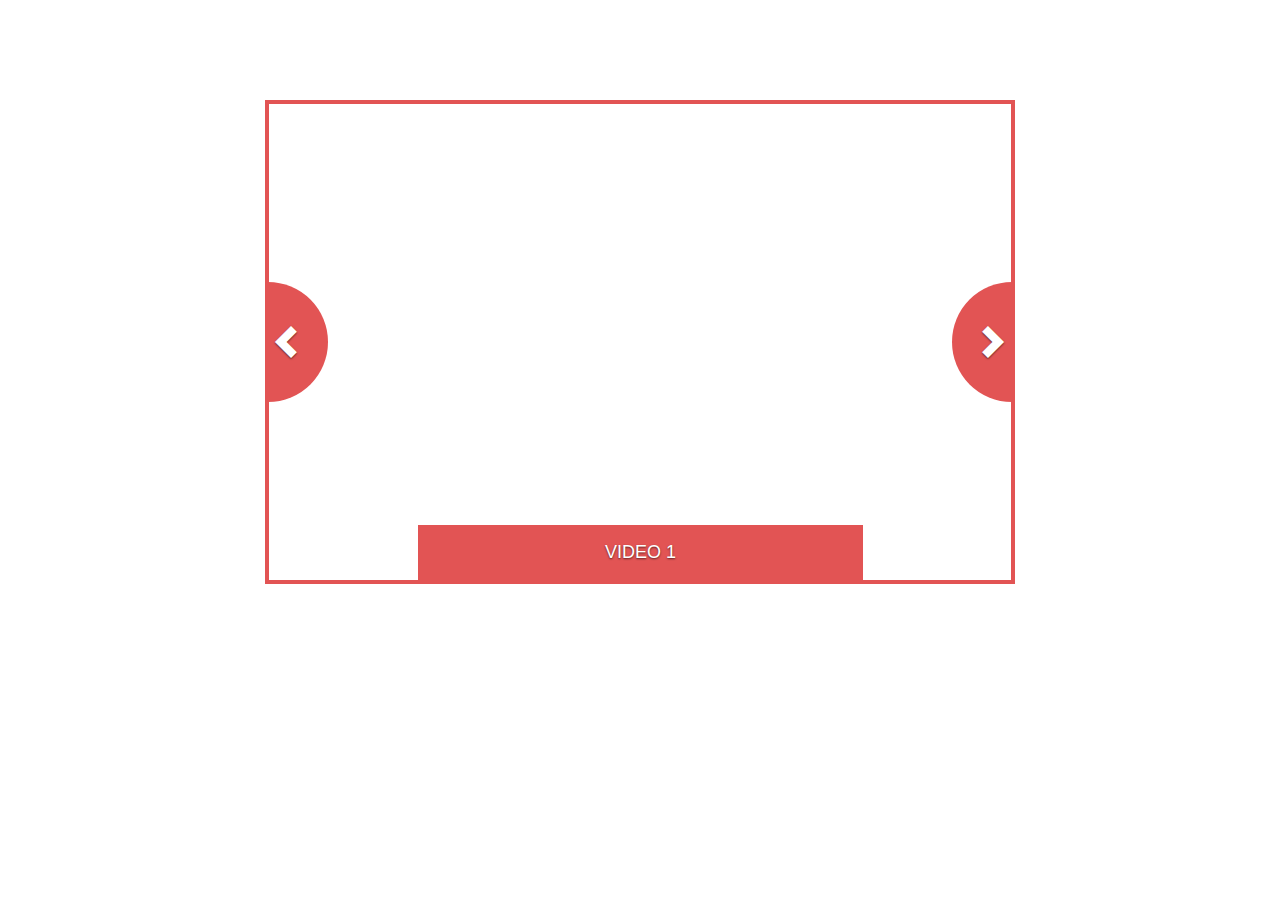
<file: homepagecarousel.html>
<!DOCTYPE html>
<html lang="en" >

<head>
  <meta charset="UTF-8">
  <title>Carousel-Test</title>
  
  
  <link rel='stylesheet' href='https://cdnjs.cloudflare.com/ajax/libs/twitter-bootstrap/3.3.7/css/bootstrap.min.css'>

      <link rel="stylesheet" href="css/style.css">

  
</head>

<body>

  
<div class="container">
  <div class="row">
    <div class="col-xs-12 text-center">
      <h1>Bootstrap 3 Youtube Carousel</h1>
      <p>Replace the IDs of the carousel items with the IDs of the youtube videos you want to display</p>
    </div>
  </div>
  <div class="row">
    <div class="col-sm-8 col-sm-offset-2">
      <div id="random_number1" class="carousel slide youtube-carousel"  data-ride="carousel" data-interval="false">
        <div class="carousel-inner">
          <div class="video-container item active">
            <div class="youtube-video" id='AO89eXKO0c4'></div>
            <div class="carousel-caption">Video 1</div>
          </div>
          <div class="video-container item">
            <div class="youtube-video" id='6MjRVkm9CF0'></div>
            <div class="carousel-caption">Video 2</div>
          </div>
          <div class="video-container item ">
            <div class="youtube-video" id='R8poo-zCK9g'></div>
            <div class="carousel-caption">Video 3</div>
          </div>
        </div>
        <div class="controls">
          <a class="left carousel-control" href="#random_number1" data-slide="prev">
            <div class="left-button">
              <div class="glyphicon glyphicon-chevron-left"></div>
            </div>
          </a>
          <a class="right carousel-control" href="#random_number1" data-slide="next">        
            <div class="right-button">
              <div class="glyphicon glyphicon-chevron-right"></div>
            </div>
          </a>
        </div>
      </div>
    </div>
  </div>
</div>
  <script src='https://cdnjs.cloudflare.com/ajax/libs/jquery/3.1.0/jquery.min.js'></script>
<script src='https://cdnjs.cloudflare.com/ajax/libs/twitter-bootstrap/3.3.7/js/bootstrap.min.js'></script>

  

    <script  src="js/index.js"></script>




</body>

</html>
</file>
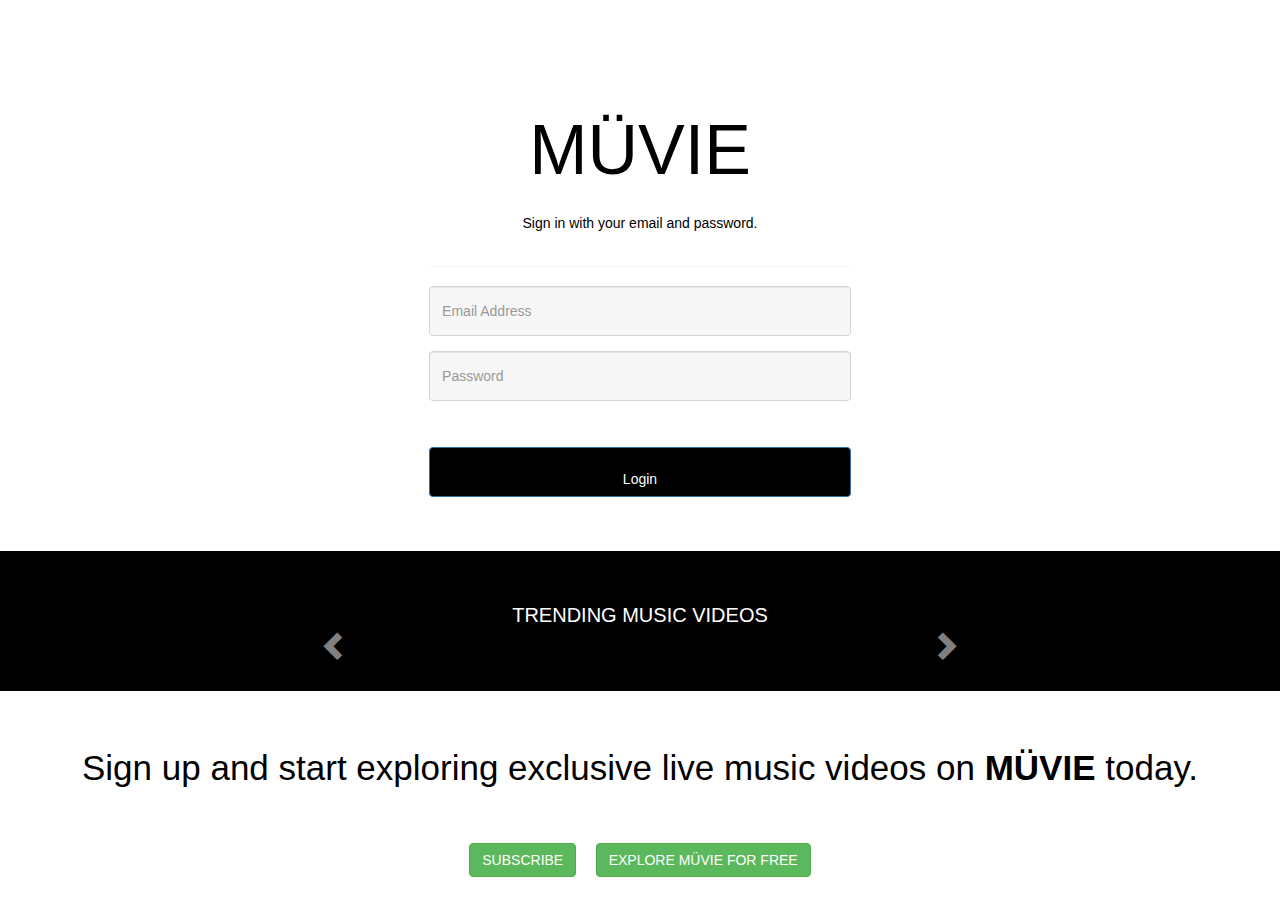
<file: signin.html>
<!DOCTYPE html>
<html>
  <head>
        <title>MÜVIE</title>
<meta http-equiv="content-type" content="text/html;charset=utf-8" />


<script src="//maxcdn.bootstrapcdn.com/bootstrap/4.1.1/js/bootstrap.min.js"></script>
<script src="//cdnjs.cloudflare.com/ajax/libs/jquery/3.2.1/jquery.min.js"></script>        
<link type="text/css" rel="stylesheet" href="signin.css">
<link rel="stylesheet" href="https://maxcdn.bootstrapcdn.com/bootstrap/4.0.0/css/bootstrap.min.css" integrity="sha384-Gn5384xqQ1aoWXA+058RXPxPg6fy4IWvTNh0E263XmFcJlSAwiGgFAW/dAiS6JXm" crossorigin="anonymous">
  <link rel='stylesheet' href='https://cdnjs.cloudflare.com/ajax/libs/twitter-bootstrap/3.3.7/css/bootstrap.min.css'>
</head>
    
    <body>
    	<div id="grid">

            <body id="LoginForm">
<div class="container">
<div id="logo">M&Uuml;VIE</div>
<div class="login-form">
<div class="main-div">
    <div class="panel">
   <p>Sign in with your email and password.</p>
   </div>
    <form id="Login">

        <div class="form-group">


            <input type="email" class="form-control" id="inputEmail" placeholder="Email Address">

        </div>

        <div class="form-group">

            <input type="password" class="form-control" id="inputPassword" placeholder="Password">

        </div>
        <a href="Muvie_mainpage_draft1.html" role="button" class="btn btn-primary">Login</a>

    </form>
    </div>
</div></div></div></div>


            <div id="carousel">
  
<div class="container">
  <div class="row">
    <div class="col-xs-12 text-center">
      <p>TRENDING MUSIC VIDEOS</p>
    </div>
  </div>
  <div class="row">
    <div class="col-sm-8 col-sm-offset-2">
      <div id="random_number1" class="carousel slide youtube-carousel"  data-ride="carousel" data-interval="false">
        <div class="carousel-inner">
          <div class="video-container item active">
            <div class="youtube-video" id='hC8CH0Z3L54'></div>
            <div class="carousel-caption"></div>
          </div>
          <div class="video-container item">
            <div class="youtube-video" id='OsGR31e0kjw'></div>
            <div class="carousel-caption"></div>
          </div>
          <div class="video-container item ">
            <div class="youtube-video" id='zM0lu8xx0R4'></div>
            <div class="carousel-caption"></div>
          </div>
        </div>
        <div class="controls">
          <a class="left carousel-control" href="#random_number1" data-slide="prev">
            <div class="left-button">
              <div class="glyphicon glyphicon-chevron-left"></div>
            </div>
          </a>
          <a class="right carousel-control" href="#random_number1" data-slide="next">        
            <div class="right-button">
              <div class="glyphicon glyphicon-chevron-right"></div>
            </div>
          </a>
        </div>
      </div>
    </div>
  </div>
</div>
  <script src='https://cdnjs.cloudflare.com/ajax/libs/jquery/3.1.0/jquery.min.js'></script>
<script src='https://cdnjs.cloudflare.com/ajax/libs/twitter-bootstrap/3.3.7/js/bootstrap.min.js'></script>

  

    <script  src="js/index.js"></script>



            </div>


            <div id="description">Sign up and start exploring exclusive live music videos on <b>MÜVIE</b> today.</div>
<a href="subscription.html" role="button" class="btn btn-success">SUBSCRIBE</button></a>
<a href="Muvie_mainpage_draft1.html" role="button" class="btn btn-success">EXPLORE MÜVIE FOR FREE</button></a>


        </div>
      
    </body>
</html>
</file>
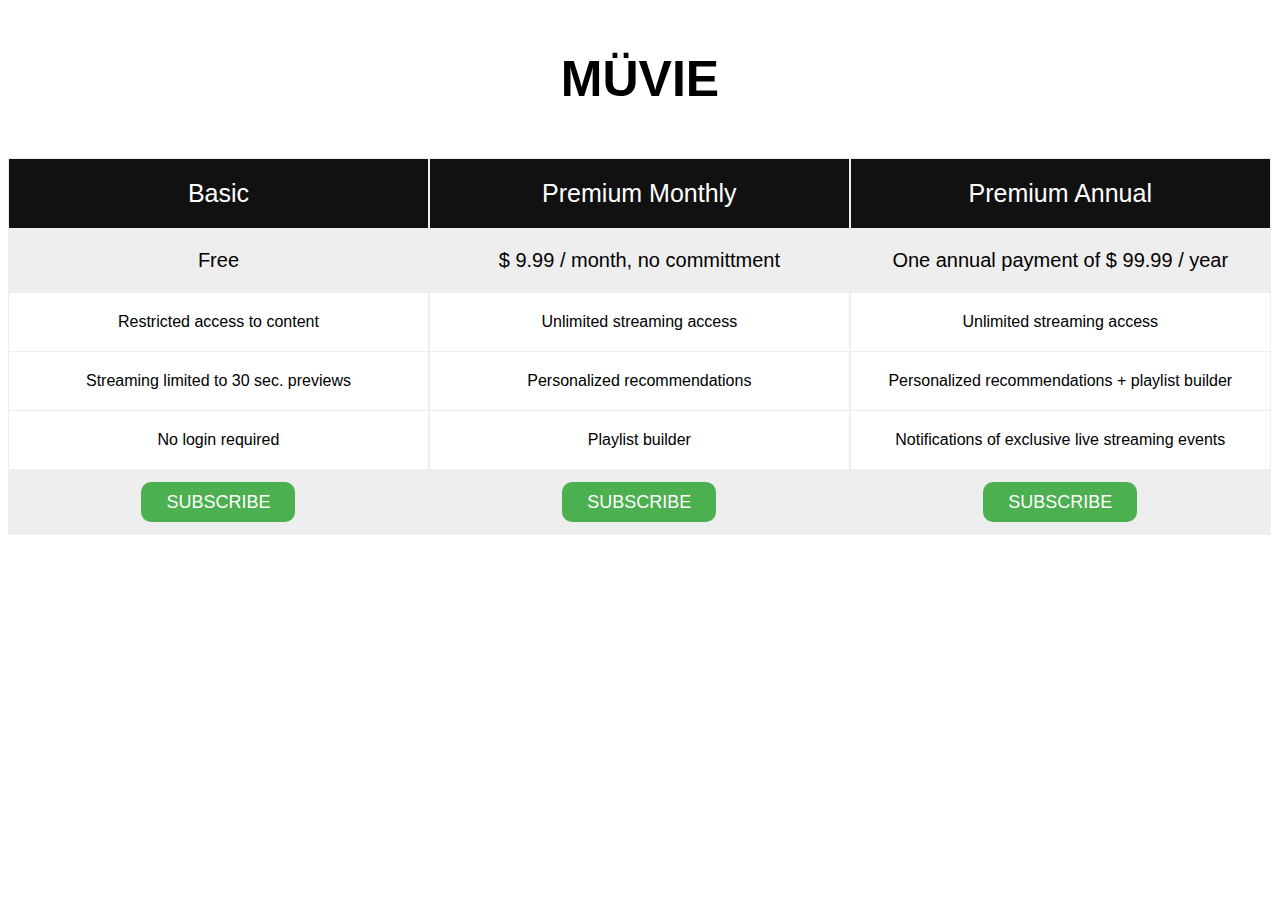
<file: subscription.html>
<!DOCTYPE html>
<html>
  <head><title>Subscribe to MÜVIE</title>
<meta http-equiv="content-type" content="text/html;charset=utf-8" />

  	<link type="text/css" rel="stylesheet" href="subscription.css"></head>

<div id="logo">MÜVIE</h1></div>

<div class="columns">
  <ul class="price">
    <li class="header">Basic</li>
    <li class="grey">Free</li>
    <li>Restricted access to content</li>
    <li>Streaming limited to 30 sec. previews</li>
    <li>No login required</li>
    <li class="grey"><a href="#" class="button">SUBSCRIBE</a></li>
  </ul>
</div>
<div class="columns">
  <ul class="price">
    <li class="header">Premium Monthly</li>
    <li class="grey">$ 9.99 / month, no committment</li>
    <li>Unlimited streaming access</li>
    <li>Personalized recommendations</li>
    <li>Playlist builder</li>
    <li class="grey"><a href="#" class="button">SUBSCRIBE</a></li>
  </ul>
</div>
<div class="columns">
  <ul class="price">
    <li class="header">Premium Annual</li>
    <li class="grey">One annual payment of $ 99.99 / year</li>
    <li>Unlimited streaming access</li>
    <li>Personalized recommendations + playlist builder</li>
    <li>Notifications of exclusive live streaming events</li>
    <li class="grey"><a href="#" class="button">SUBSCRIBE</a></li>
  </ul>
</div>
</file>
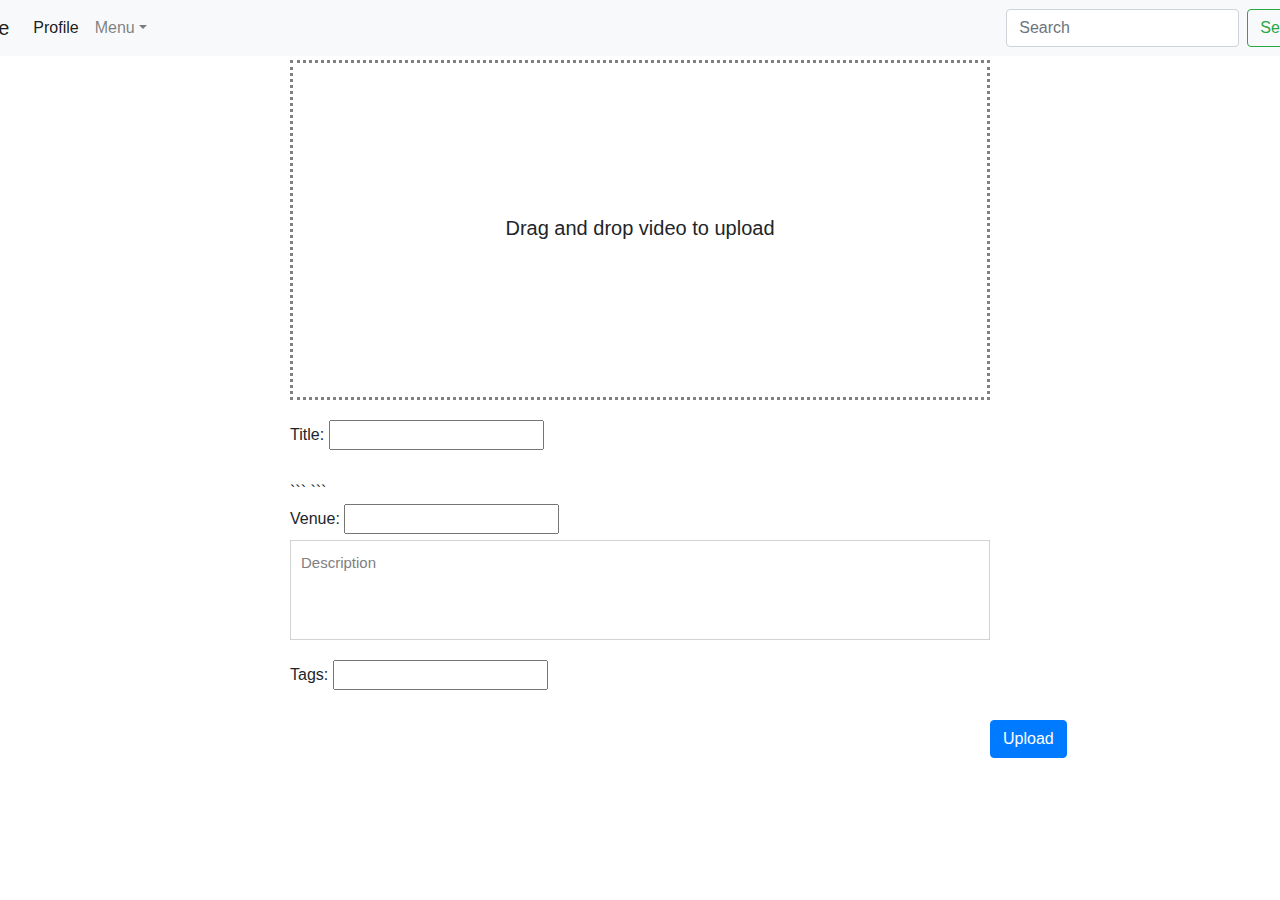
<file: video_upload.html>
<!doctype html>
<html lang="en">
    
<head>
    <title>Muvie_video_upload</title>
    <link type="text/css" rel="stylesheet"
          href="video_upload.css">    
    <link rel="stylesheet" href="https://maxcdn.bootstrapcdn.com/bootstrap/4.0.0/css/bootstrap.min.css" integrity="sha384-Gn5384xqQ1aoWXA+058RXPxPg6fy4IWvTNh0E263XmFcJlSAwiGgFAW/dAiS6JXm" crossorigin="anonymous">
    </head>

<body>
     <div id=grid>
         
         <!--menu-bar-->
    <div id="menu-bar">
        <div class="sticky-top">
            <div id="menu-bar">
                <nav class="navbar navbar-expand-lg navbar-light bg-light">
                    <a class="navbar-brand" href="Muvie_mainpage_draft1.html">M&uuml;vie</a>
                    <button class="navbar-toggler" type="button" data-toggle="collapse" data-target="#navbarSupportedContent" aria-controls="navbarSupportedContent" aria-expanded="false" aria-label="Toggle navigation">
                        <span class="navbar-toggler-icon"></span>
                    </button>
                    <div class="collapse navbar-collapse" id="navbarSupportedContent">
                        <ul class="navbar-nav mr-auto">
                            <li class="nav-item active">
                                <a class="nav-link" href="Muvie_Profile.html">Profile<span class="sr-only">(current)</span></a>
                            </li>
                            <li class="nav-item dropdown">
                                <a class="nav-link dropdown-toggle" href="#" id="navbarDropdown" role="button" data-toggle="dropdown" aria-haspopup="true" aria-expanded="false">Menu</a>
                                <div class="dropdown-menu" aria-labelledby="navbarDropdown">
                                    <a class="dropdown-item" href="#">Trending Now</a>
                                    <div class="dropdown-divider"></div>
                                    <a class="dropdown-item" href="#">Concerts</a>
                                    <a class="dropdown-item" href="#">Studio Live</a>
                                    <a class="dropdown-item" href="#">Busking</a>
                                    <a class="dropdown-item" href="#">Miscellaneous</a>
                                    <div class="dropdown-divider"></div>
                                    <a class="dropdown-item" href="#">Music Videos</a>
                                </div>
                            </li>
                        </ul>
                        <form class="form-inline my-2 my-lg-0">
                            <input class="form-control mr-sm-2" type="search" placeholder="Search" aria-label="Search">
                            <button class="btn btn-outline-success my-2 my-sm-0" type="submit">Search</button>
                        </form>
                    </div>
                </nav>
            </div>
        </div>
         </div>
         
    <div id="upload">
         <p1>Drag and drop video to upload</p1>
         </div>
         
    <div id="title">
         <script src="https://ajax.googleapis.com/ajax/libs/jquery/3.3.1/jquery.min.js"></script>
<script>
$(document).ready(function(){
    $("button").click(function(){
        $("input:text").val("Glenn Quagmire");
    });
});
</script>

<body>

<p>Title: <input type="text" name="user"></p>
       </body>

         </div>
         
         
         
        
    <div id="venue">
         <script src="https://ajax.googleapis.com/ajax/libs/jquery/3.3.1/jquery.min.js"></script>
        ```<script src="https://cdnjs.cloudflare.com/ajax/libs/popper.js/1.12.9/umd/popper.min.js" integrity="sha384-ApNbgh9B+Y1QKtv3Rn7W3mgPxhU9K/ScQsAP7hUibX39j7fakFPskvXusvfa0b4Q" crossorigin="anonymous"></script>
        <script src="https://maxcdn.bootstrapcdn.com/bootstrap/4.0.0/js/bootstrap.min.js" integrity="sha384-JZR6Spejh4U02d8jOt6vLEHfe/JQGiRRSQQxSfFWpi1MquVdAyjUar5+76PVCmYl" crossorigin="anonymous"></script>```
<script>
$(document).ready(function(){
    $("button").click(function(){
        $("input:text").val("Glenn Quagmire");
    });
});
</script>

<body>

<p>Venue: <input type="text" name="user"></p>
       </body>

         </div>
         
         
         
         
    <div id="description"><p2>Description</p2></div>
         
         
         
         
    <div id="tag">
         
         <script src="https://ajax.googleapis.com/ajax/libs/jquery/3.3.1/jquery.min.js"></script>
<script>
$(document).ready(function(){
    $("button").click(function(){
        $("input:text").val("Glenn Quagmire");
    });
});
</script>

<body>

<p>Tags: <input type="text" name="user"></p>
       </body>

         </div>
         
         
         
         
    <div id="upload-button">
         <button type="button" class="btn btn-primary">Upload</button>
         </div>
    
     </div>
 
  

</html>
</file>
<file: css/style.css>
/*
 * Bootrap carousel plugin
 * --------------------------------------------------
 */

body{
 
  color: #fff;
}

.youtube-carousel{
  border: 4px solid #e25454;
}

.video-container { 
   position: relative; /* keeps the aspect ratio */ 
   padding-bottom: 56.25%; /* fine tunes the video positioning */ 
   padding-top: 60px; overflow: hidden;
   margin-bottom: -1px;
   margin-right: -1px;   
}

.video-container iframe,
.video-container object,
.video-container embed {
  position: absolute;  
  top: 0; 
  left: 0; 
  width: 100%; 
  height: 100%;
}
  
.carousel-control .glyphicon-chevron-left{
  top:35%;
  font-size: 20px;
  left:5%;
  margin: 0;
}

.carousel-control .glyphicon-chevron-right{
  top:35%;
  font-size: 20px;
  left:33%;
  margin: 0;
}

.carousel-control.left, .carousel-control.right {
  background-image: none;
  color: #ffffff;
  top: 50%;
  transform: translate(0,-50%);
  -webkit-transform: translate(0,-50%);
  -ms-transform: translate(0,-50%);
  opacity: 1;
  height:120px;
}

.controls{
   display: none;
}

.carousel-control:hover {
  text-decoration: none;
  filter: alpha(opacity=60);
  outline: 0;
  opacity: 0.6;
}

.left-button {
  height:70px;
  width:35px;
  border-radius: 0 90px 90px 0;
  top: 50%;
  -webkit-transform: translate(0,-50%);
  -ms-transform: translate(0,-50%);
  transform: translate(0,-50%);
  -moz-border-radius: 0 90px 90px 0;
  -webkit-border-radius: 0 90px 90px 0;
  background-color: #e25454;
  display: inline-block;
  position: relative;
  float:left;
  /*subpixel bug*/
  margin-left: -1px; 
}

.right-button {
  height:70px;
  width:35px;
  border-radius: 90px 0 0 90px;
  top: 50%;
-webkit-transform: translate(0,-50%);
  -ms-transform: translate(0,-50%);
  transform: translate(0,-50%);
  -moz-border-radius: 90px 0 0 90px;
  -webkit-border-radius: 90px 0 0 90px;
  background-color: #e25454;
  display: inline-block;
  position: relative;
  float:right;
  /*subpixel bug*/
  margin-right: -1px;
}


.carousel-caption {
 display: none;
 background: none repeat scroll 0 0 #e25454;
  bottom: 0;
  font-size: 12px;
  text-align: center;
  opacity: 1;
  padding:7px 30px 7px;
  text-transform: uppercase;
  z-index:11;
  pointer-events:none;
}

@media screen and (min-width: 768px) {
.right-button {
  height:120px;
  width:60px;
  border-radius: 90px 0 0 90px;
  -moz-border-radius: 90px 0 0 90px;
  -webkit-border-radius: 90px 0 0 90px;
  display: inline-block;
  position: relative;
  float:right;
}

.left-button {
  height:120px;
  width:60px;
  border-radius: 0 90px 90px 0;
  -moz-border-radius: 0 90px 90px 0;
  -webkit-border-radius: 0 90px 90px 0;
  display: inline-block;
  position: relative;
  float:left;
}

.carousel-control .glyphicon-chevron-left{
  top:35%;
  font-size: 35px;
  left:5%;
}

.carousel-control .glyphicon-chevron-right{
  top:35%;
  font-size: 35px;
  left:35%;
}

.carousel-caption {
  font-size: 18px;
  padding:15px 20px 15px;
  }
}

@media only screen and (max-width: 320px) {
    
.video-container {
width: 25%;
position: relative;
    }
}
</file>
<file: signin.css>
body {
    color: black;
    text-align: center;
}

#LoginForm{
    color: black;
    font-family: Arial;
  font-size: 70px;
  font-style: bold;
  padding-top: 100px;
  text-align: center;
}

.login-form {
    padding-bottom: 5px; 
}

.form-heading { color:black; font-size:100px;}
.panel h2{ color:black; font-size:18px; margin:0 0 8px 0;}
.panel p { color:black; font-size:14px; margin-bottom:30px; line-height:24px;}
.login-form .form-control {
  background: #f7f7f7 none repeat scroll 0 0;
  border: 1px solid #d4d4d4;
  border-radius: 4px;
  font-size: 14px;
  height: 50px;
  line-height: 50px;
  margin-bottom: 10px;
}
.main-div {
  background: #ffffff none repeat scroll 0 0;
  border-radius: 2px;
  margin: 10px auto 30px;
  max-width: 38%;
}

.login-form{ text-align:center;}
.forgot a {
  color: black;
  font-size: 14px;
  text-decoration: underline;
}
.login-form  .btn.btn-primary {
  background: black;
  border-color: 2px black;
  color: #ffffff;
  font-size: 14px;
  width: 100%;
  height: 50px;
  line-height: 50px;
}
.forgot {
  text-align: center; 
  margin-bottom: 10px;
}

.botto-text {
  color: #ffffff;
  font-size: 25 px;
  margin: auto;
}
.login-form .btn.btn-primary.reset {
}
.back { text-align: left; margin-top:10px;}
.back a {color: #444444; font-size: 13px;text-decoration: none;}


#carousel {
    background-color: black;
    color: white;
    font-size: 40px;
  font-size: 15px;
  padding: 50px;
  align-content: center;
}

#description {
    background-color: white;
    color: black;
 font-size: 35px;
 align-content: center;
  padding-top: 50px;
  padding-bottom: 10px;
  border: 2px solid white;
}

p {
  font-size: 20px;
}

.btnbtn-success {
  font-size: 40px;
  color: #4CAF50;
  border: none;
}

@media only screen and (max-width: 320px) {
    #carousel {
        width: 25%;
        position: absolute;
    }
}

@media only screen and (max-width: 320px) {
    .main-div {
        width: 250px;
        position: absolute;
    }
}
</file>
<file: subscription.css>
* {
    box-sizing: border-box;
}

#logo {
    font-size: 50px;
    text-align: center;
    font-color: black;
    font-weight: bold;
    font-family: Arial;
    margin-top: 50px;
}
/* Create three columns of equal width */
.columns {
    float: left;
    width: 33.3%;
    margin-top: 50px;
    font-family: Arial;
}

/* Style the list */
.price {
    list-style-type: none;
    border: 1px solid #eee;
    margin: 0;
    padding: 0;
    -webkit-transition: 0.3s;
    transition: 0.3s;
}

/* Add shadows on hover */
.price:hover {
    box-shadow: 0 8px 12px 0 rgba(0,0,0,0.2)
}

/* Pricing header */
.price .header {
    background-color: #111;
    color: white;
    font-size: 25px;
}

/* List items */
.price li {
    border-bottom: 1px solid #eee;
    padding: 20px;
    text-align: center;
}

/* Grey list item */
.price .grey {
    background-color: #eee;
    font-size: 20px;
}

/* The "Sign Up" button */
.button {
    background-color: #4CAF50;
    border-radius: 10px 10px 10px 10px;
    color: white;
    padding: 10px 25px;
    text-align: center;
    text-decoration: none;
    font-size: 18px;
}

/* Change the width of the three columns to 100% 
(to stack horizontally on small screens) */
@media only screen and (max-width: 600px) {
    .columns {
        width: 100%;
    }
}
</file>
<file: video_upload.css>
#grid{
    display: grid;
    justify-content:center;
    grid-row-gap: 20px;
}

#menu-bar{
    grid-area: menu-bar;
    background-color:black;
}

#upload{
    grid-area: upload;
    border-color:gray;
    border-style: dotted;
    border-color: gray;
    text-align: center;
    padding-top: 150px;
}

#title{
    grid-area:title;
    text-align:left;
    font-family: sans-serif;
}

#venue{
    grid-area:venue;
    text-align:left;
    font-family: sans-serif;
    
}

#description{
    grid-area:description;
    text-align:left;
    font-family: sans-serif;
    padding-top:10px;
    border-style:solid;
    border-width: thin;
    border-color:lightgray;
    padding-left:10px;
}

#tag{
    grid-area:tag;
    text-align:left;
    font-family: sans-serif;
}

#upload-button{
    grid-area:upload-button;
}

p1{
    font-family: sans-serif;
    font-size:20px;
}

p2{
    font-family: sans-serif;
    font-size:15px;
    color:gray;
}


@media only screen and (min-width:1281px) {
                #grid {
                    grid-template-columns: repeat(4,350px);
                    grid-template-rows: repeat(13,40px);
                    padding-left: 600px;
                    padding-right: 600px;
                    grid-template-areas: 
                        "menu-bar   menu-bar    menu-bar    menu-bar"
                        ".          upload      upload      ."
                        ".          upload      upload      ."
                        ".          upload      upload      ."
                        ".          upload      upload      ."
                        ".          upload      upload      ."
                        ".          upload      upload      ."
                        ".          title       .           ."
                        ".          venue       .           ."
                        ".          description description ."
                        ".          description description ."
                        ".          tag         tag         ."
                        ".          .           .           upload-button"
                       
                }
            }
                   
@media only screen and (max-width:1281px) {
                #grid {
                    grid-template-columns: repeat(4,350px);
                    grid-template-rows: repeat(13,40px);
                    padding-left: 600px;
                    padding-right: 600px;
                    grid-template-areas: 
                        "menu-bar   menu-bar    menu-bar    menu-bar"
                        ".          upload      upload      ."
                        ".          upload      upload      ."
                        ".          upload      upload      ."
                        ".          upload      upload      ."
                        ".          upload      upload      ."
                        ".          upload      upload      ."
                        ".          title       .           ."
                        ".          venue       .           ."
                        ".          description description ."
                        ".          description description ."
                        ".          tag         tag         ."
                        ".          .           .           upload-button"
                }
            }

@media only screen and (max-width: 720px) {
                #grid {
                    grid-template-columns: repeat(2,350px);
                    grid-template-rows: repeat(13,40px);
                    padding-left:100px;
                    padding-right:100px;
                    grid-template-areas: 
                        "menu-bar    menu-bar"
                        "upload      upload"
                        "upload      upload"
                        "upload      upload"
                        "upload      upload"
                        "upload      upload"
                        "upload      upload"
                        "title       ."
                        "venue       ."
                        "description description"
                        "description description"
                        "tag         tag"
                        ".           upload-button"
                }
            }
   
}
                        
@media only screen and (max-width:320px) {
                #grid {
                   grid-template-columns: repeat(2,150px);
                    grid-template-rows: repeat(13,40px);
                    grid-template-areas: 
                        "menu-bar   menu-bar"
                        "upload      upload"
                        "upload      upload"
                        "upload      upload"
                        "upload      upload"
                        "upload      upload"
                        "upload      upload"
                        "title       ."
                        "venue       ."
                        "description description"
                        "description description"
                        "tag         tag"
                        ".           upload-button"
                }
     p1{
        font-size:15px;
    }
    p2{
        font-size:11px;
    }
}
</file>
